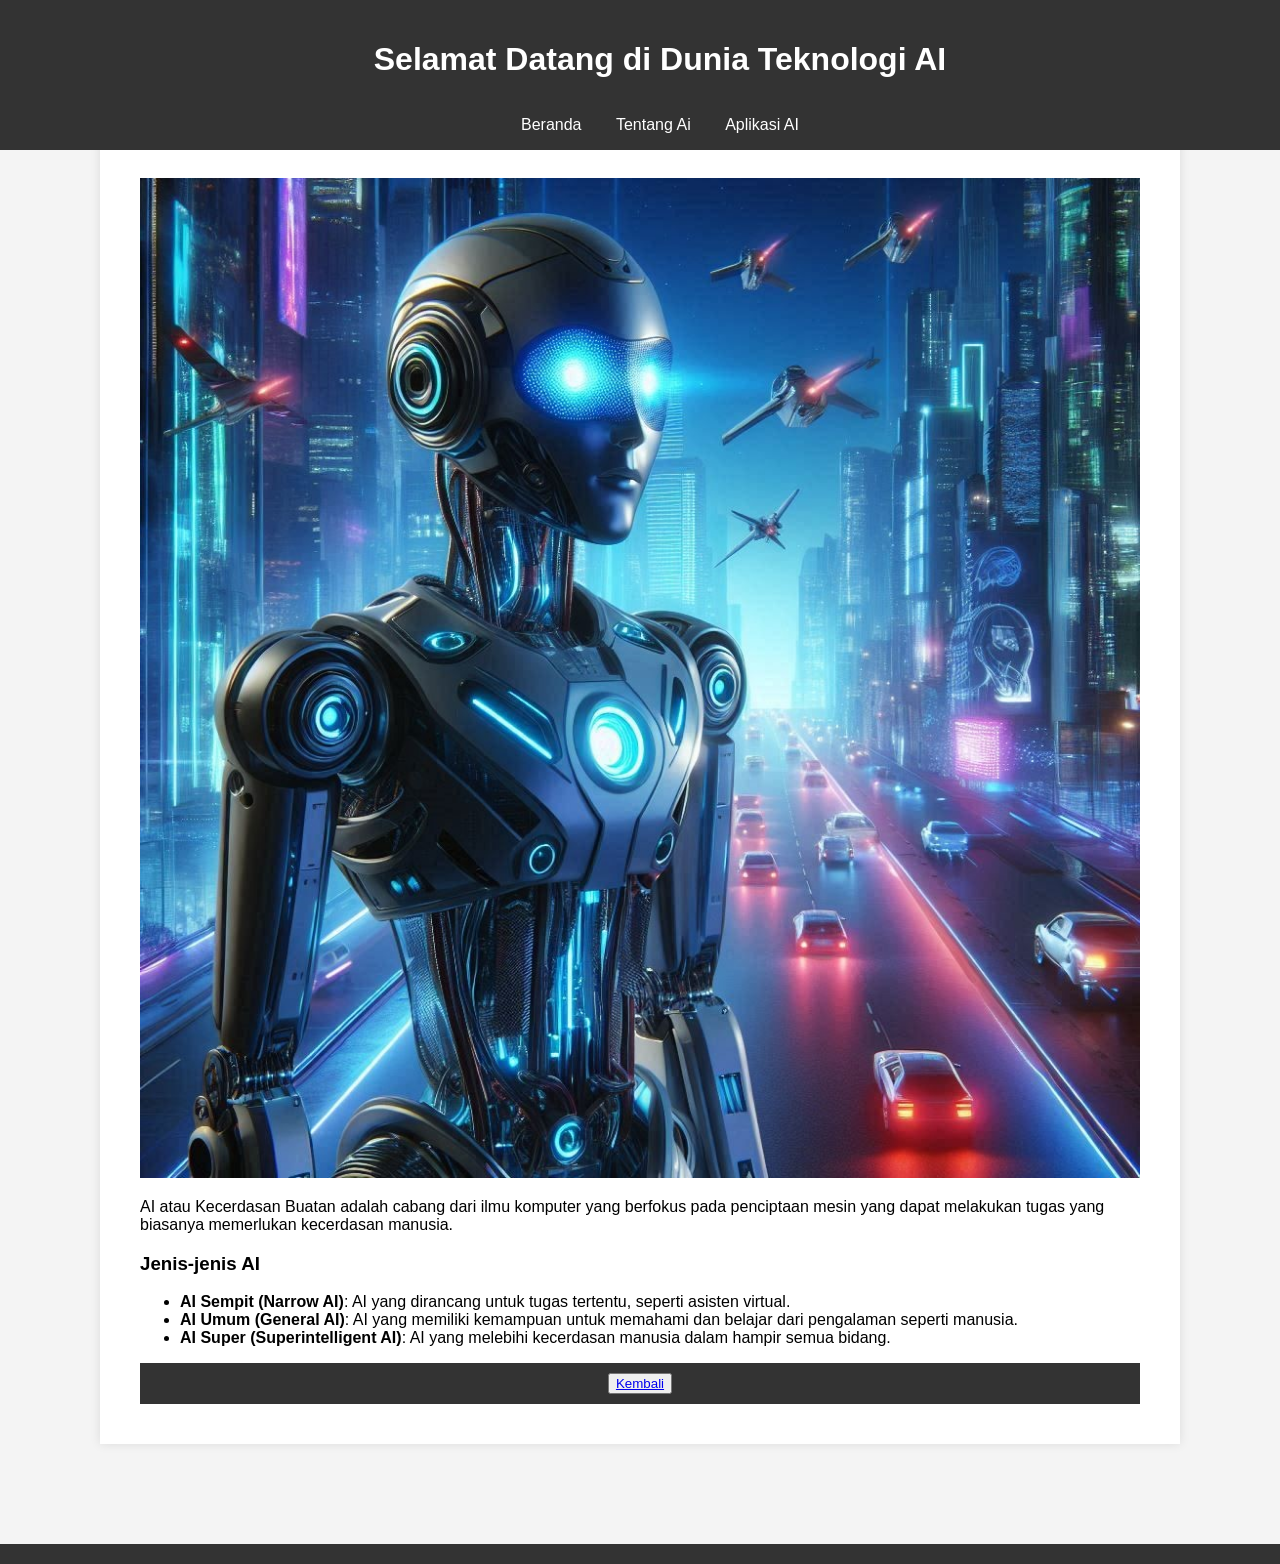
<file: index.html>
<!DOCTYPE html>
<html lang="id">
    <head>
        <a id="Kembali" class ="sampai"></a>
        <meta charset="UTF-8">
        <meta name="viewport" content="width=device-width, initial-scale=1.0">
        <title>Teknologi AI</title>
        <link rel="stylesheet" href="style.css">
        <div class="sidebar">
    
            
                <h1>Selamat Datang di Dunia Teknologi AI</h1>
                <nav>
                    <ul>
                       
                        <li><a href="index.html">Beranda</a></li>
                        <li><a href="tentang.html">Tentang Ai</a></li>
                        <li><a href="aplikasi.html">Aplikasi AI</a></li>
                    </ul>
                </nav>
            </div>
            
                
        </div>    
    </head>

    
    <main>
        <section>
            <h2></h2>
            <img src="history-ai.jpg" alt="Sejarah Kecerdasan Buatan" class="responsive">
            <p>AI atau Kecerdasan Buatan adalah cabang dari ilmu komputer yang berfokus pada penciptaan mesin yang dapat melakukan tugas yang biasanya memerlukan kecerdasan manusia.</p>
            <h3>Jenis-jenis AI</h3>
            <ul>
                <li><strong>AI Sempit (Narrow AI)</strong>: AI yang dirancang untuk tugas tertentu, seperti asisten virtual.</li>
                <li><strong>AI Umum (General AI)</strong>: AI yang memiliki kemampuan untuk memahami dan belajar dari pengalaman seperti manusia.</li>
                <li><strong>AI Super (Superintelligent AI)</strong>: AI yang melebihi kecerdasan manusia dalam hampir semua bidang.</li>
            </ul>
        </section>

        <footer><button><a
                
            href="#Kembali">Kembali</a></button></footer>
    </main>
    <footer>
       
    </footer>
</body>
</html>
</file>
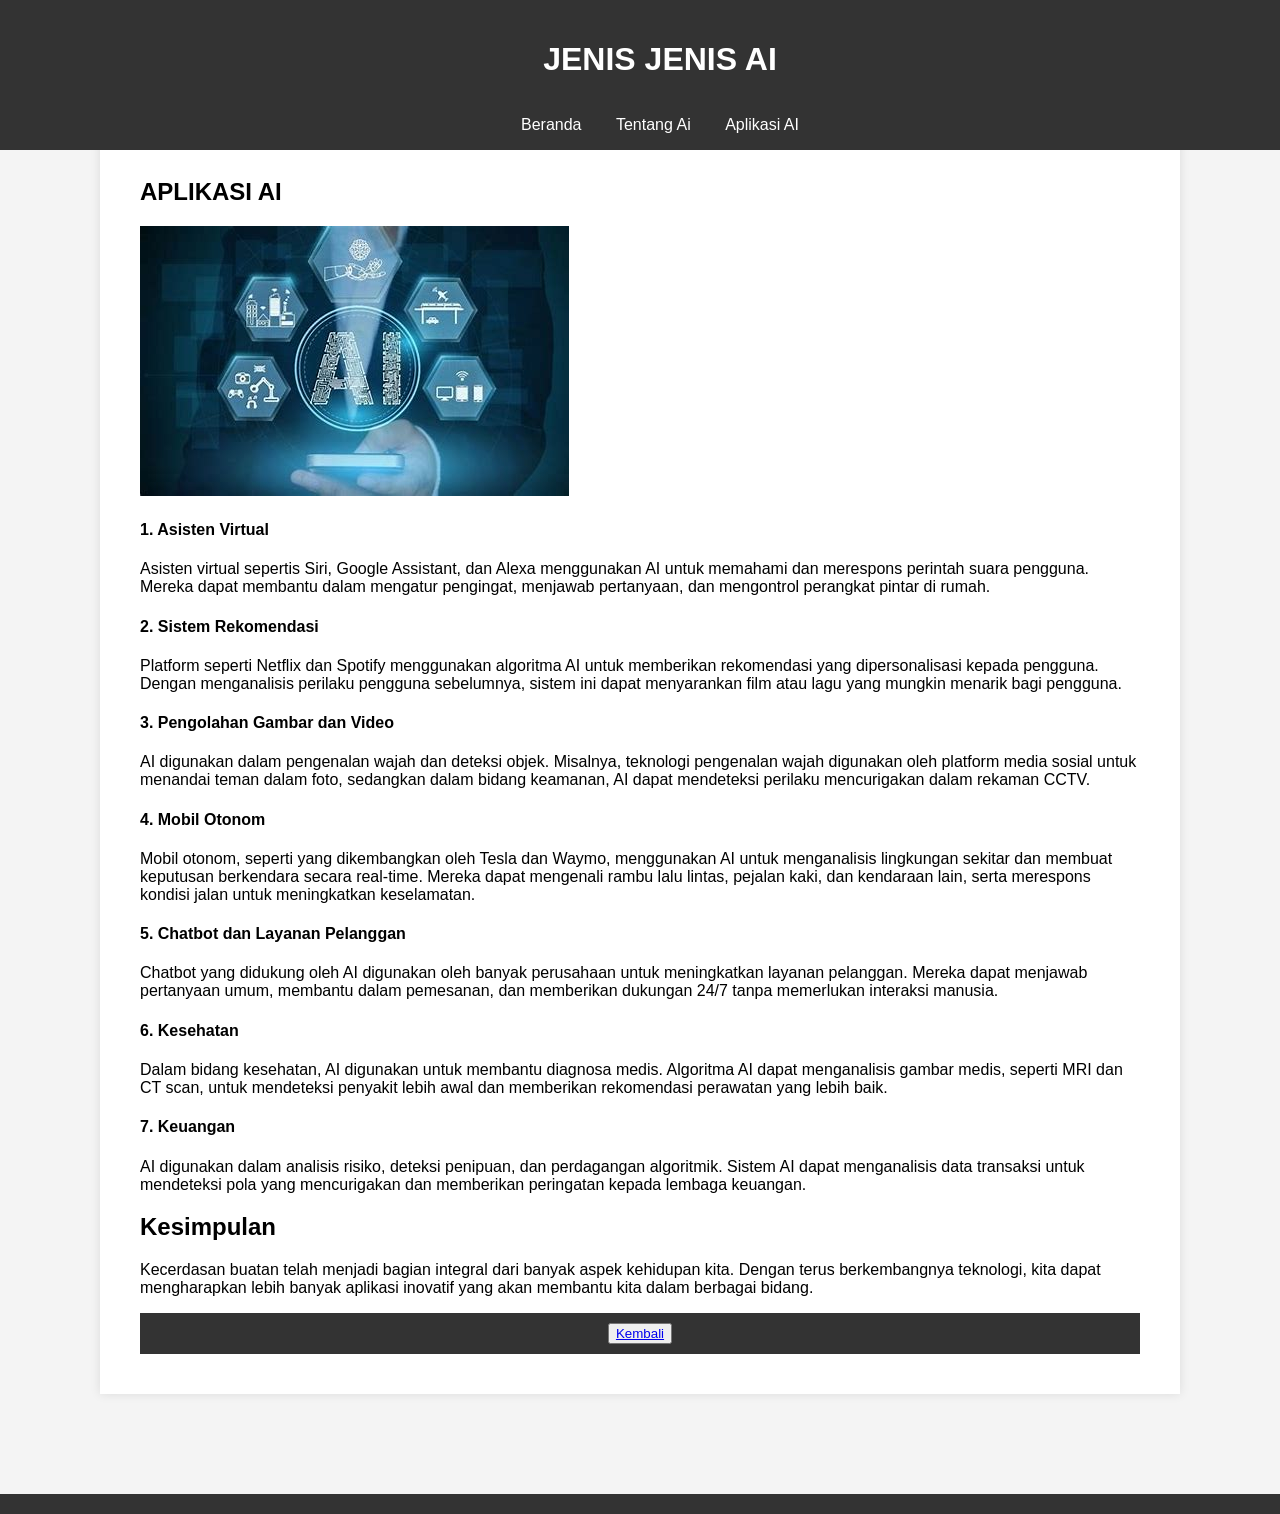
<file: aplikasi.html>
<!DOCTYPE html>
<html lang="id">
    <head>
        <a id="Kembali" class ="sampai"></a>
        <header>
        <meta charset="UTF-8">
        <meta name="viewport" content="width=device-width, initial-scale=1.0">
        <title>Teknologi AI</title>
        <link rel="stylesheet" href="style.css">
    
        <div class="sidebar">
    
            
                <h1>JENIS JENIS AI</h1>
                <nav>
                    <ul>
                        
                        <li><a href="index.html">Beranda</a></li>
                        <li><a href="tentang.html">Tentang Ai</a></li>
                        <li><a href="aplikasi.html">Aplikasi AI</a></li>
                    </ul>
                </nav>
            </div>
            
                
        </div> 
</header>   
    </head>


    <main>        
        <section> 
            <h1>APLIKASI AI</h1> 
            <img src="aplikasi.jpeg" alt="aplikasi Kecerdasan Buatan" class="responsive">
                      
            <h4>1. Asisten Virtual</h4>            
            <p>Asisten virtual sepertis Siri, Google Assistant, dan Alexa menggunakan AI untuk memahami dan merespons perintah suara pengguna. Mereka dapat membantu dalam mengatur pengingat, menjawab pertanyaan, dan mengontrol perangkat pintar di rumah.</p>            
            <h4>2. Sistem Rekomendasi</h4>
                        <p>Platform seperti Netflix dan Spotify menggunakan algoritma AI untuk memberikan rekomendasi yang dipersonalisasi kepada pengguna. Dengan menganalisis perilaku pengguna sebelumnya, sistem ini dapat menyarankan film atau lagu yang mungkin menarik bagi pengguna.</p>      
                              <h4>3. Pengolahan Gambar dan Video</h4>
                                          <p>AI digunakan dalam pengenalan wajah dan deteksi objek. Misalnya, teknologi pengenalan wajah digunakan oleh platform media sosial untuk menandai teman dalam foto, sedangkan dalam bidang keamanan, AI dapat mendeteksi perilaku mencurigakan dalam rekaman CCTV.</p>      
                                                <h4>4. Mobil Otonom</h4>
                                                            <p>Mobil otonom, seperti yang dikembangkan oleh Tesla dan Waymo, menggunakan AI untuk menganalisis lingkungan sekitar dan membuat keputusan berkendara secara real-time. Mereka dapat mengenali rambu lalu lintas, pejalan kaki, dan kendaraan lain, serta merespons kondisi jalan untuk meningkatkan keselamatan.</p>          
                                                              <h4>5. Chatbot dan Layanan Pelanggan</h4>     
                                                                     <p>Chatbot yang didukung oleh AI digunakan oleh banyak perusahaan untuk meningkatkan layanan pelanggan. Mereka dapat menjawab pertanyaan umum, membantu dalam pemesanan, dan memberikan dukungan 24/7 tanpa memerlukan interaksi manusia.</p>      
                                                                           <h4>6. Kesehatan</h4>  
                                                                                     <p>Dalam bidang kesehatan, AI digunakan untuk membantu diagnosa medis. Algoritma AI dapat menganalisis gambar medis, seperti MRI dan CT scan, untuk mendeteksi penyakit lebih awal dan memberikan rekomendasi perawatan yang lebih baik.</p>            <h4>7. Keuangan</h4>
                                                                                                 <p>AI digunakan dalam analisis risiko, deteksi penipuan, dan perdagangan algoritmik. Sistem AI dapat menganalisis data transaksi untuk mendeteksi pola yang mencurigakan dan memberikan peringatan kepada lembaga keuangan.</p>            <h1>Kesimpulan</h1>            <p>Kecerdasan buatan telah menjadi bagian integral dari banyak aspek kehidupan kita. Dengan terus berkembangnya teknologi, kita dapat mengharapkan lebih banyak aplikasi inovatif yang akan membantu kita dalam berbagai bidang.</p>        </section>    <footer><button><a
                
                                                                                                    href="#Kembali">Kembali</a></button></footer> </main>    <footer>      
                                                                                                         </footer>
</file>
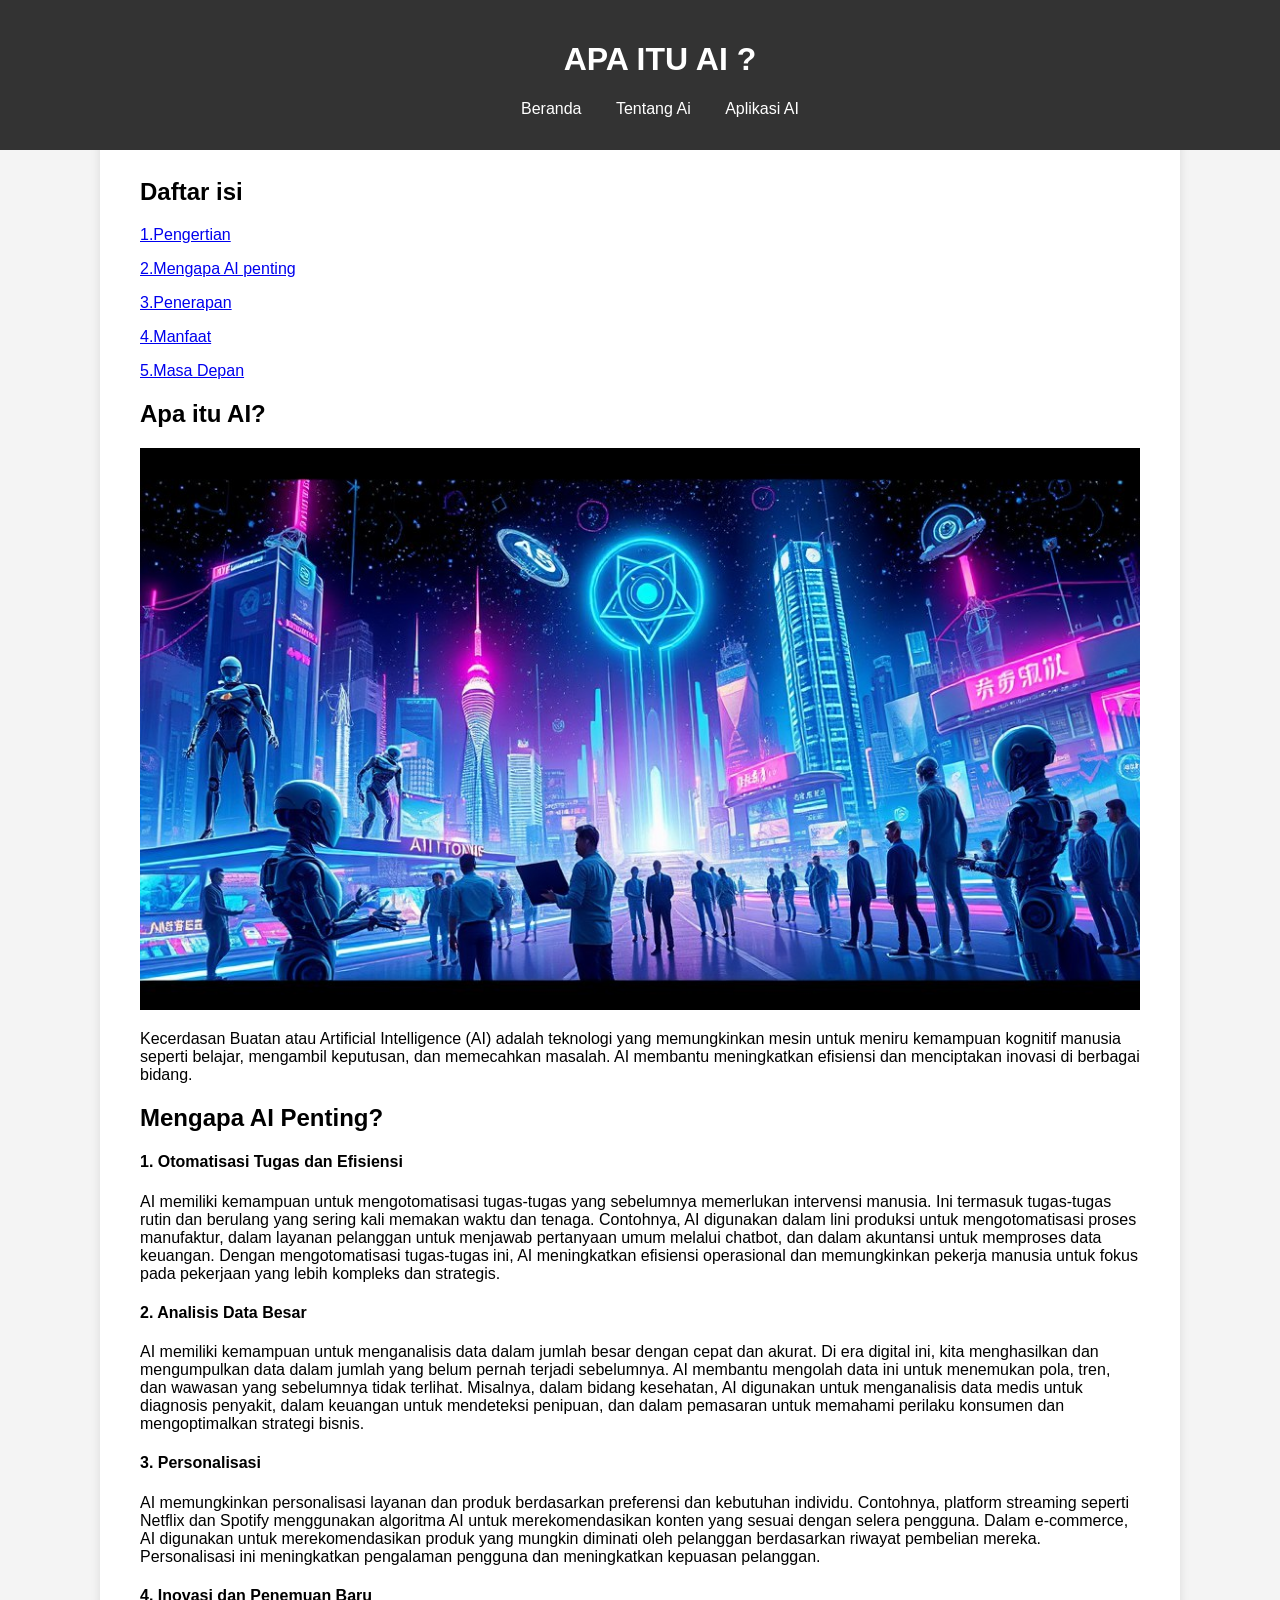
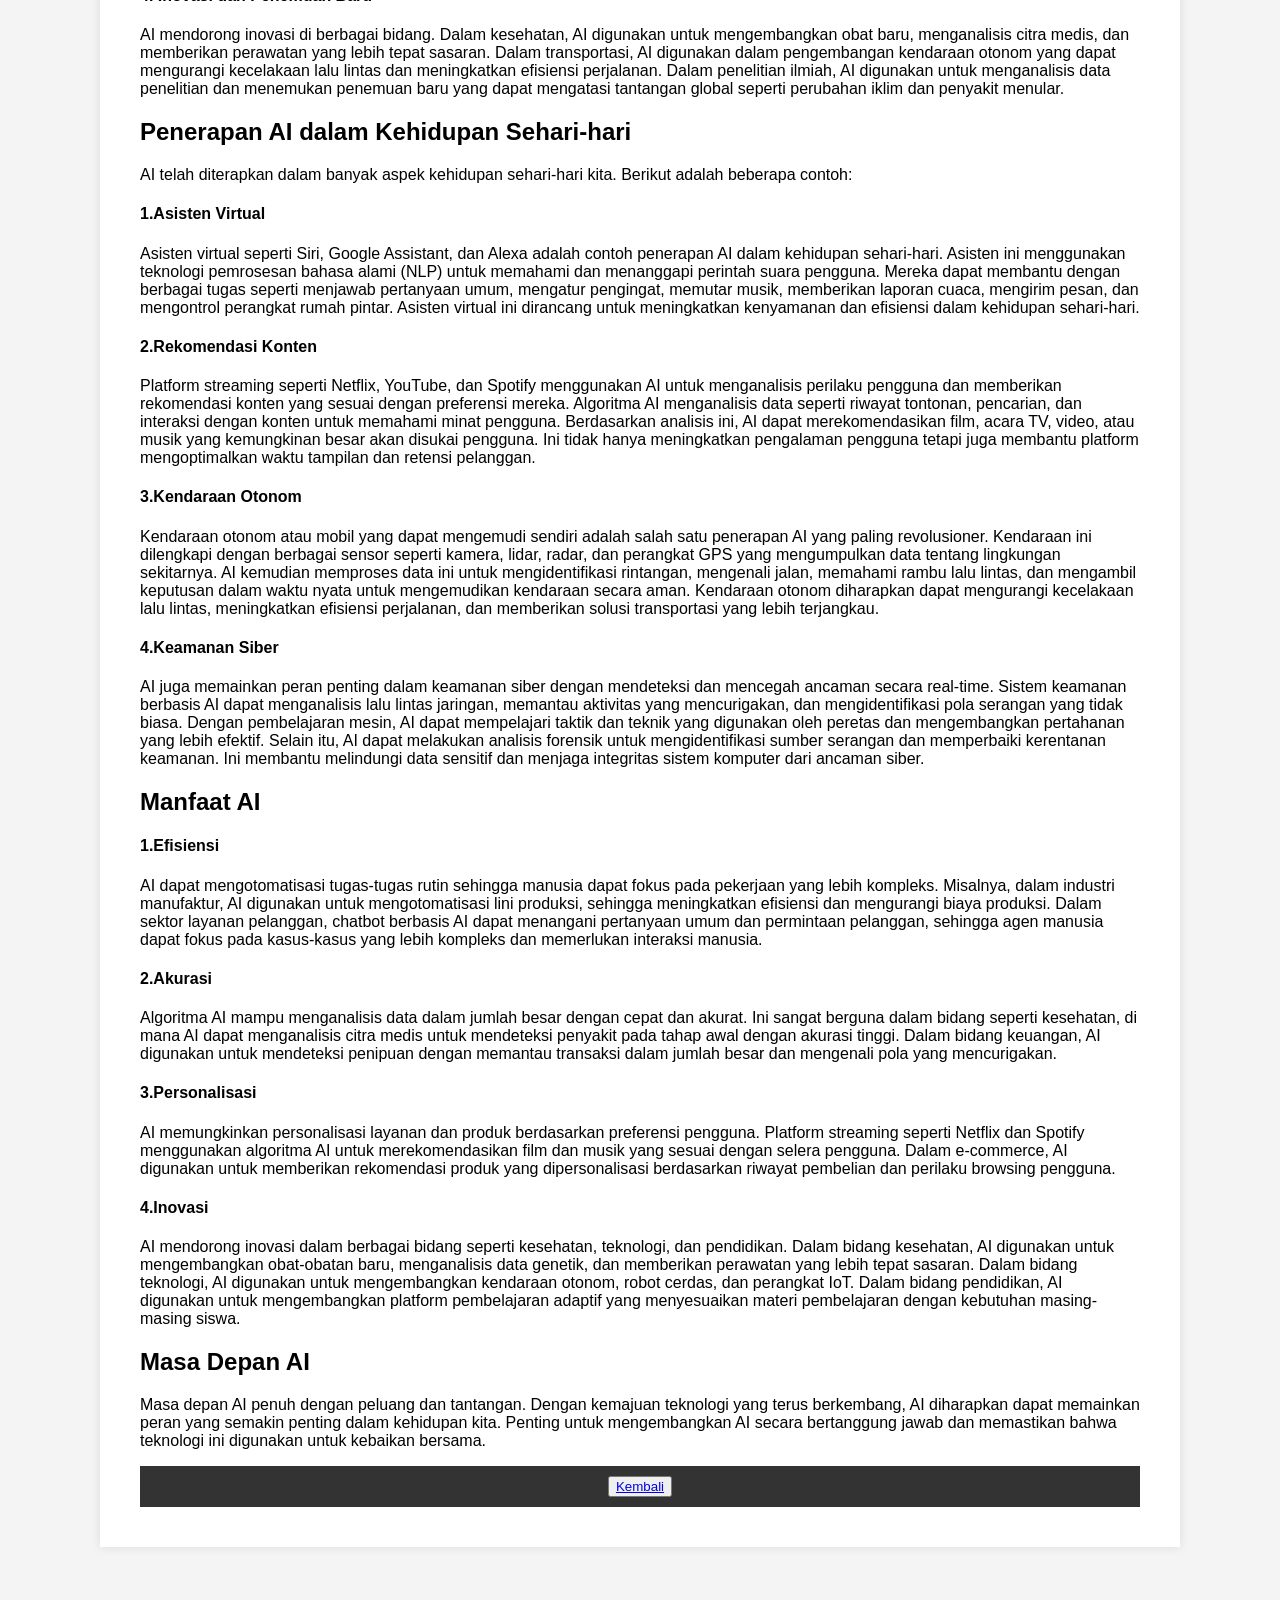
<file: tentang.html>
<!DOCTYPE html>
<html lang="id">
<head>
    <a id="Kembali" class ="sampai"></a>
    <meta charset="UTF-8">
    <meta name="viewport" content="width=device-width, initial-scale=1.0">
    <title>Teknologi AI</title>
    <link rel="stylesheet" href="style.css">
</head>
    <div class="sidebar">

        <header>
            <h1>APA ITU AI ?</h1>
            <nav>
                <ul>
                    
                    <li><a href="index.html">Beranda</a></li>
                    <li><a href="tentang.html">Tentang Ai</a></li>
                    <li><a href="aplikasi.html">Aplikasi AI</a></li>
                </ul>
            </nav>
        </div>
        
            
    </div>    
</header>
<body>
    
   
    <main>
        <section>
            <h1>
                Daftar isi
            </h1>
            <p><a href="#Pengertian">1.Pengertian</a></p>
            <p><a href="#Ai">2.Mengapa AI penting</a></p>
            <p><a href="#kesehari">3.Penerapan</a></p>
            <p><a href="#Manfaat">4.Manfaat</a></p>
            <p><a href="#Masde">5.Masa Depan</a></p>
        </section>
        <section>
            <a id="Pengertian" class ="Pengertian"></a>
            <h2>Apa itu AI?</h2>
            <img src="ai-image.jpg" alt="Ilustrasi Kecerdasan Buatan" class="responsive">
            <p>Kecerdasan Buatan atau Artificial Intelligence (AI) adalah teknologi yang memungkinkan mesin untuk meniru kemampuan kognitif manusia seperti belajar, mengambil keputusan, dan memecahkan masalah. AI membantu meningkatkan efisiensi dan menciptakan inovasi di berbagai bidang.</p>
        </section>
        <section><a id="Ai" class ="ai"></a>
            <h2>Mengapa AI Penting?</h2>
            <h4>1. Otomatisasi Tugas dan Efisiensi</h4>
            <p>AI memiliki kemampuan untuk mengotomatisasi tugas-tugas yang sebelumnya memerlukan intervensi manusia. Ini termasuk tugas-tugas rutin dan berulang yang sering kali memakan waktu dan tenaga. Contohnya, AI digunakan dalam lini produksi untuk mengotomatisasi proses manufaktur, dalam layanan pelanggan untuk menjawab pertanyaan umum melalui chatbot, dan dalam akuntansi untuk memproses data keuangan. Dengan mengotomatisasi tugas-tugas ini, AI meningkatkan efisiensi operasional dan memungkinkan pekerja manusia untuk fokus pada pekerjaan yang lebih kompleks dan strategis.</p>
        </section>
        <section>
            <h4>2. Analisis Data Besar</h4>
            <p>AI memiliki kemampuan untuk menganalisis data dalam jumlah besar dengan cepat dan akurat. Di era digital ini, kita menghasilkan dan mengumpulkan data dalam jumlah yang belum pernah terjadi sebelumnya. AI membantu mengolah data ini untuk menemukan pola, tren, dan wawasan yang sebelumnya tidak terlihat. Misalnya, dalam bidang kesehatan, AI digunakan untuk menganalisis data medis untuk diagnosis penyakit, dalam keuangan untuk mendeteksi penipuan, dan dalam pemasaran untuk memahami perilaku konsumen dan mengoptimalkan strategi bisnis.</p>
        </section>
        <section>
            <h4>3. Personalisasi</h4>
            <p>AI memungkinkan personalisasi layanan dan produk berdasarkan preferensi dan kebutuhan individu. Contohnya, platform streaming seperti Netflix dan Spotify menggunakan algoritma AI untuk merekomendasikan konten yang sesuai dengan selera pengguna. Dalam e-commerce, AI digunakan untuk merekomendasikan produk yang mungkin diminati oleh pelanggan berdasarkan riwayat pembelian mereka. Personalisasi ini meningkatkan pengalaman pengguna dan meningkatkan kepuasan pelanggan.</p>
        </section>
        <section>
            <h4>4. Inovasi dan Penemuan Baru</h4>
            <p>AI mendorong inovasi di berbagai bidang. Dalam kesehatan, AI digunakan untuk mengembangkan obat baru, menganalisis citra medis, dan memberikan perawatan yang lebih tepat sasaran. Dalam transportasi, AI digunakan dalam pengembangan kendaraan otonom yang dapat mengurangi kecelakaan lalu lintas dan meningkatkan efisiensi perjalanan. Dalam penelitian ilmiah, AI digunakan untuk menganalisis data penelitian dan menemukan penemuan baru yang dapat mengatasi tantangan global seperti perubahan iklim dan penyakit menular.</p>
        </section>
        
        <a id="kesehari" class ="kesehari"></a>
        <section>
           
            <h2>Penerapan AI dalam Kehidupan Sehari-hari</h2>
            <p>AI telah diterapkan dalam banyak aspek kehidupan sehari-hari kita. Berikut adalah beberapa contoh:</p>
            <section>
                <h4>1.Asisten Virtual</h4>
                <p>Asisten virtual seperti Siri, Google Assistant, dan Alexa adalah contoh penerapan AI dalam kehidupan sehari-hari. Asisten ini menggunakan teknologi pemrosesan bahasa alami (NLP) untuk memahami dan menanggapi perintah suara pengguna. Mereka dapat membantu dengan berbagai tugas seperti menjawab pertanyaan umum, mengatur pengingat, memutar musik, memberikan laporan cuaca, mengirim pesan, dan mengontrol perangkat rumah pintar. Asisten virtual ini dirancang untuk meningkatkan kenyamanan dan efisiensi dalam kehidupan sehari-hari.</p>
            </section>
            <section>
                <h4>2.Rekomendasi Konten</h4>
                <p>Platform streaming seperti Netflix, YouTube, dan Spotify menggunakan AI untuk menganalisis perilaku pengguna dan memberikan rekomendasi konten yang sesuai dengan preferensi mereka. Algoritma AI menganalisis data seperti riwayat tontonan, pencarian, dan interaksi dengan konten untuk memahami minat pengguna. Berdasarkan analisis ini, AI dapat merekomendasikan film, acara TV, video, atau musik yang kemungkinan besar akan disukai pengguna. Ini tidak hanya meningkatkan pengalaman pengguna tetapi juga membantu platform mengoptimalkan waktu tampilan dan retensi pelanggan.</p>
            </section>
            <section>
                <h4>3.Kendaraan Otonom</h4>
                <p>Kendaraan otonom atau mobil yang dapat mengemudi sendiri adalah salah satu penerapan AI yang paling revolusioner. Kendaraan ini dilengkapi dengan berbagai sensor seperti kamera, lidar, radar, dan perangkat GPS yang mengumpulkan data tentang lingkungan sekitarnya. AI kemudian memproses data ini untuk mengidentifikasi rintangan, mengenali jalan, memahami rambu lalu lintas, dan mengambil keputusan dalam waktu nyata untuk mengemudikan kendaraan secara aman. Kendaraan otonom diharapkan dapat mengurangi kecelakaan lalu lintas, meningkatkan efisiensi perjalanan, dan memberikan solusi transportasi yang lebih terjangkau.</p>
            </section>
            <section>
                <h4>4.Keamanan Siber</h4>
                <p>AI juga memainkan peran penting dalam keamanan siber dengan mendeteksi dan mencegah ancaman secara real-time. Sistem keamanan berbasis AI dapat menganalisis lalu lintas jaringan, memantau aktivitas yang mencurigakan, dan mengidentifikasi pola serangan yang tidak biasa. Dengan pembelajaran mesin, AI dapat mempelajari taktik dan teknik yang digunakan oleh peretas dan mengembangkan pertahanan yang lebih efektif. Selain itu, AI dapat melakukan analisis forensik untuk mengidentifikasi sumber serangan dan memperbaiki kerentanan keamanan. Ini membantu melindungi data sensitif dan menjaga integritas sistem komputer dari ancaman siber.</p>
            </section>
        </section>
        <a id="Manfaat" class ="Manfaat"></a>
        <section>
            <h2>Manfaat AI</h2>
           
            <section>
                <h4>1.Efisiensi</h4>
                <p>AI dapat mengotomatisasi tugas-tugas rutin sehingga manusia dapat fokus pada pekerjaan yang lebih kompleks. Misalnya, dalam industri manufaktur, AI digunakan untuk mengotomatisasi lini produksi, sehingga meningkatkan efisiensi dan mengurangi biaya produksi. Dalam sektor layanan pelanggan, chatbot berbasis AI dapat menangani pertanyaan umum dan permintaan pelanggan, sehingga agen manusia dapat fokus pada kasus-kasus yang lebih kompleks dan memerlukan interaksi manusia.</p>
            </section>
            <section>
                <h4>2.Akurasi</h4>
                <p>Algoritma AI mampu menganalisis data dalam jumlah besar dengan cepat dan akurat. Ini sangat berguna dalam bidang seperti kesehatan, di mana AI dapat menganalisis citra medis untuk mendeteksi penyakit pada tahap awal dengan akurasi tinggi. Dalam bidang keuangan, AI digunakan untuk mendeteksi penipuan dengan memantau transaksi dalam jumlah besar dan mengenali pola yang mencurigakan.</p>
            </section>
            <section>
                <h4>3.Personalisasi</h4>
                <p>AI memungkinkan personalisasi layanan dan produk berdasarkan preferensi pengguna. Platform streaming seperti Netflix dan Spotify menggunakan algoritma AI untuk merekomendasikan film dan musik yang sesuai dengan selera pengguna. Dalam e-commerce, AI digunakan untuk memberikan rekomendasi produk yang dipersonalisasi berdasarkan riwayat pembelian dan perilaku browsing pengguna.</p>
            </section>
            <section>
                <h4>4.Inovasi</h4>
                <p>AI mendorong inovasi dalam berbagai bidang seperti kesehatan, teknologi, dan pendidikan. Dalam bidang kesehatan, AI digunakan untuk mengembangkan obat-obatan baru, menganalisis data genetik, dan memberikan perawatan yang lebih tepat sasaran. Dalam bidang teknologi, AI digunakan untuk mengembangkan kendaraan otonom, robot cerdas, dan perangkat IoT. Dalam bidang pendidikan, AI digunakan untuk mengembangkan platform pembelajaran adaptif yang menyesuaikan materi pembelajaran dengan kebutuhan masing-masing siswa.</p>
            </section>
            
        
        </section>
        <a id="Masde" class ="Masde"></a>
        <section>
            <h2>Masa Depan AI</h2>
            
            <p>Masa depan AI penuh dengan peluang dan tantangan. Dengan kemajuan teknologi yang terus berkembang, AI diharapkan dapat memainkan peran yang semakin penting dalam kehidupan kita. Penting untuk mengembangkan AI secara bertanggung jawab dan memastikan bahwa teknologi ini digunakan untuk kebaikan bersama.</p>
        </section>
        <footer><button><a
                
            href="#Kembali">Kembali</a></button></footer>
    </main>
    <footer>
       
    </footer>
</body>
</html>
</file>
<file: style.css>
body {
    font-family: Arial, sans-serif;
    margin: 0;
    padding: 0;
    background-color: #f4f4f4;
}
.sidebar {
    width: 80rem;
    height: 110px;
    background-color: #333;
    padding: 20px;
    display: flex;
    flex-direction: column;
    align-items: center;
    position: fixed;
    top: 0;
    left: 0;
    text-align: center;
    color: #fff;
}



nav ul {
    list-style: none;
    padding: 0;
}

nav ul li {
    display: inline;
    margin: 0 15px;
}

nav ul li a {
    color: #fff;
    text-decoration: none;
}

main {
    padding: 40px;
    background-color: #fff;
    margin: 100px auto;
    max-width: 1000px;
    box-shadow: 0 0 10px rgba(0, 0, 0, 0.1);
}

.responsive {
    max-width: 100%;
    height: auto;
}

footer {
    text-align: center;
    padding: 10px 0;
    background: #333;
    color: #fff;
    position: relative;
    bottom: 0;
    width: 100%;
}

/* Tambahan untuk responsivitas */
@media (max-width: 768px) {
    nav ul li {
        display: block;
        text-align: center;
        margin: 10px 0;
    }

    main {
        margin: 10px;
        padding: 10px;
    }
}
</file>
